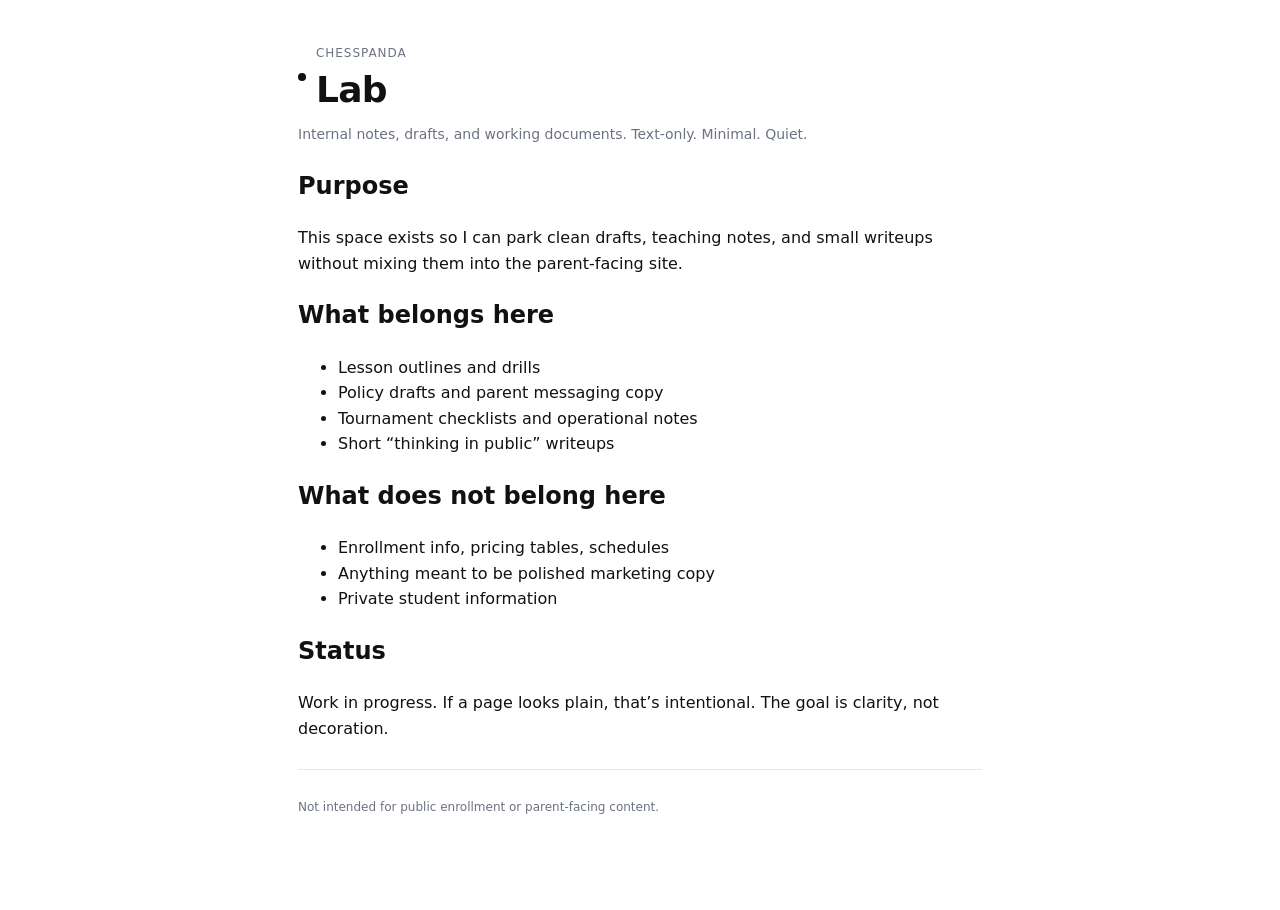
<file: index.html>
<!doctype html>
<html lang="en">
<head>
  <meta charset="utf-8" />
  <meta name="viewport" content="width=device-width,initial-scale=1" />
  <title>ChessPanda Lab</title>
  <meta name="description" content="Internal notes and drafts for Panda Chess Academy." />
  <link rel="stylesheet" href="style.css" />
</head>

<body>
  <main class="page">
    <header class="header">
      <div class="brand">
        <div class="dot" aria-hidden="true"></div>
        <div>
          <div class="kicker">ChessPanda</div>
          <h1>Lab</h1>
        </div>
      </div>
      <p class="sub">
        Internal notes, drafts, and working documents. Text-only. Minimal. Quiet.
      </p>
    </header>

    <section class="stack">
      <article class="card">
        <h2>Purpose</h2>
        <p>
          This space exists so I can park clean drafts, teaching notes, and small writeups
          without mixing them into the parent-facing site.
        </p>
      </article>

      <article class="card">
        <h2>What belongs here</h2>
        <ul>
          <li>Lesson outlines and drills</li>
          <li>Policy drafts and parent messaging copy</li>
          <li>Tournament checklists and operational notes</li>
          <li>Short “thinking in public” writeups</li>
        </ul>
      </article>

      <article class="card">
        <h2>What does not belong here</h2>
        <ul>
          <li>Enrollment info, pricing tables, schedules</li>
          <li>Anything meant to be polished marketing copy</li>
          <li>Private student information</li>
        </ul>
      </article>

      <article class="card subtle">
        <h2>Status</h2>
        <p>
          Work in progress. If a page looks plain, that’s intentional. The goal is clarity,
          not decoration.
        </p>
      </article>
    </section>

    <footer class="footer">
      <p class="fine">
        Not intended for public enrollment or parent-facing content.
      </p>
    </footer>
  </main>
</body>
</html>
</file>
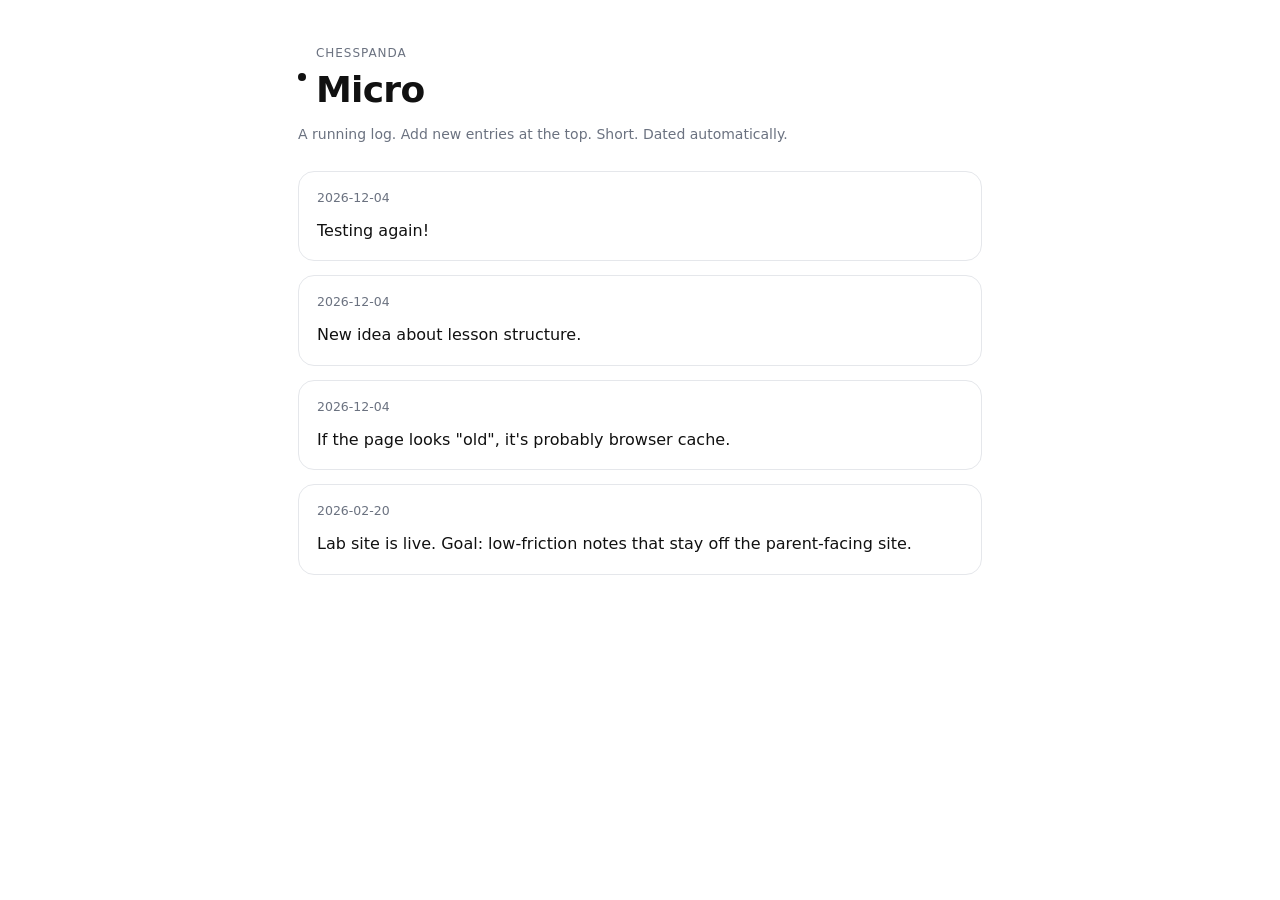
<file: micro.html>
<!doctype html>
<html lang="en">
<head>
  <meta charset="utf-8" />
  <meta name="viewport" content="width=device-width, initial-scale=1" />
  <title>ChessPanda Lab — Micro</title>
  <link rel="stylesheet" href="style.css" />
</head>

<body>
  <main class="page">

    <header class="header">
      <div class="brand">
        <div class="dot"></div>
        <div>
          <div class="kicker">ChessPanda</div>
          <h1>Micro</h1>
        </div>
      </div>
      <p class="sub">
        A running log. Add new entries at the top. Short. Dated automatically.
      </p>
    </header>

    <section class="feed">

      <!--
        HOW TO POST:

        Add new lines at the TOP of log-data below.

        You can write:
          Just text → auto-adds today's date
          OR
          2026-02-20 — Your text → uses your manual date
      -->

      <div id="log-data" style="display:none;">
        Testing again!
New idea about lesson structure.
If the page looks "old", it's probably browser cache.
2026-02-20 — Lab site is live. Goal: low-friction notes that stay off the parent-facing site.
      </div>

      <div id="feed-output"></div>

    </section>

  </main>

<script>
function todayISO() {
  const d = new Date();
  const y = d.getFullYear();
  const m = String(d.getMonth() + 1).padStart(2, "0");
  const day = String(d.getDate()).padStart(2, "0");
  return `${y}-${m}-${day}`;
}

const rawLines = document
  .getElementById("log-data")
  .innerText
  .split("\n")
  .map(line => line.trim())
  .filter(Boolean);

const today = todayISO();

const rendered = rawLines.map(line => {
  if (line.includes("—")) {
    const parts = line.split("—");
    const date = parts[0].trim();
    const text = parts.slice(1).join("—").trim();
    return `
      <div class="entry">
        <div class="meta">${date}</div>
        <div class="text">${text}</div>
      </div>
    `;
  }

  return `
    <div class="entry">
      <div class="meta">${today}</div>
      <div class="text">${line}</div>
    </div>
  `;
}).join("");

document.getElementById("feed-output").innerHTML = rendered;
</script>

</body>
</html>
</file>
<file: style.css>
/* ===== ChessPanda Lab — Micro (White, clean, no monospace, no overflow) ===== */

:root{
  --bg:#ffffff;
  --text:#111111;
  --muted:#6b7280;
  --line:#e5e7eb;
  --card:#ffffff;
}

*{ box-sizing:border-box; }

html,body{
  margin:0;
  padding:0;
  background:var(--bg);
  color:var(--text);
  font-family: ui-sans-serif, system-ui, -apple-system, "Segoe UI",
               Roboto, Helvetica, Arial, "Apple Color Emoji","Segoe UI Emoji";
  font-size:16px;
  line-height:1.6;
}

.page{
  max-width: 720px;
  margin: 0 auto;
  padding: 44px 18px 80px;
}

/* Header */
.header{ margin-bottom: 22px; }

.brand{
  display:flex;
  align-items:center;
  gap:10px;
}

.dot{
  width:8px;
  height:8px;
  background:#111;
  border-radius:999px;
}

.kicker{
  font-size:12px;
  letter-spacing:.08em;
  text-transform:uppercase;
  color:var(--muted);
}

h1{
  margin: 6px 0 0;
  font-size: 36px;
  line-height: 1.15;
  letter-spacing: -0.02em;
  font-weight: 650;
}

.sub{
  margin: 12px 0 0;
  color:var(--muted);
  font-size:14px;
  max-width: 65ch;
}

/* Feed */
.feed{ margin-top: 26px; }

.entry{
  border:1px solid var(--line);
  border-radius: 16px;
  background: var(--card);
  padding: 16px 18px;
  margin: 14px 0;
}

/* Date row */
.meta{
  font-size: 12.5px;
  color: var(--muted);
  margin-bottom: 10px;
}

/* Text */
.text{
  font-family: inherit;
  font-size: 16px;
  line-height: 1.65;
  white-space: normal;
  overflow-wrap: anywhere;
  word-break: break-word;
}

/* Footer */
.footer{
  margin-top: 28px;
  padding-top: 16px;
  border-top:1px solid var(--line);
  color:var(--muted);
  font-size:12px;
}
</file>
